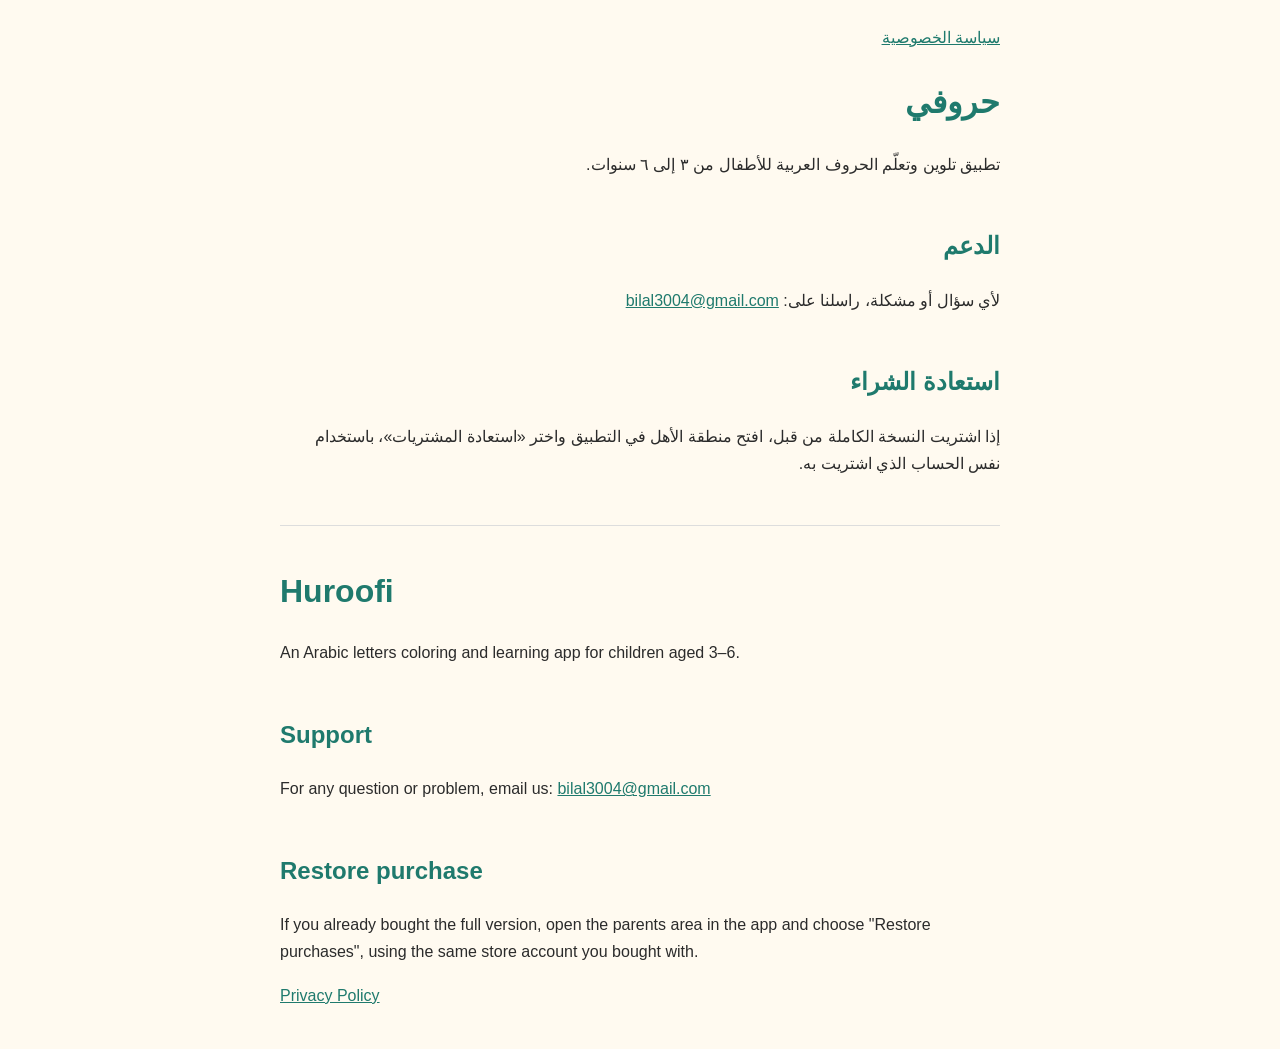
<file: index.html>
<!doctype html>
<html lang="ar" dir="rtl"><head><meta charset="utf-8"><meta name="viewport" content="width=device-width,initial-scale=1">
<title>حروفي - الدعم</title><link rel="stylesheet" href="style.css"></head><body>
<nav><a href="privacy.html">سياسة الخصوصية</a></nav>
<h1>حروفي</h1>
<p>تطبيق تلوين وتعلّم الحروف العربية للأطفال من ٣ إلى ٦ سنوات.</p>
<h2>الدعم</h2>
<p>لأي سؤال أو مشكلة، راسلنا على: <a href="mailto:bilal3004@gmail.com">bilal3004@gmail.com</a></p>
<h2>استعادة الشراء</h2>
<p>إذا اشتريت النسخة الكاملة من قبل، افتح منطقة الأهل في التطبيق واختر «استعادة المشتريات»، باستخدام نفس الحساب الذي اشتريت به.</p>
<div class="en">
<h1>Huroofi</h1>
<p>An Arabic letters coloring and learning app for children aged 3–6.</p>
<h2>Support</h2>
<p>For any question or problem, email us: <a href="mailto:bilal3004@gmail.com">bilal3004@gmail.com</a></p>
<h2>Restore purchase</h2>
<p>If you already bought the full version, open the parents area in the app and choose "Restore purchases", using the same store account you bought with.</p>
<p><a href="privacy.html">Privacy Policy</a></p>
</div>
</body></html>
</file>
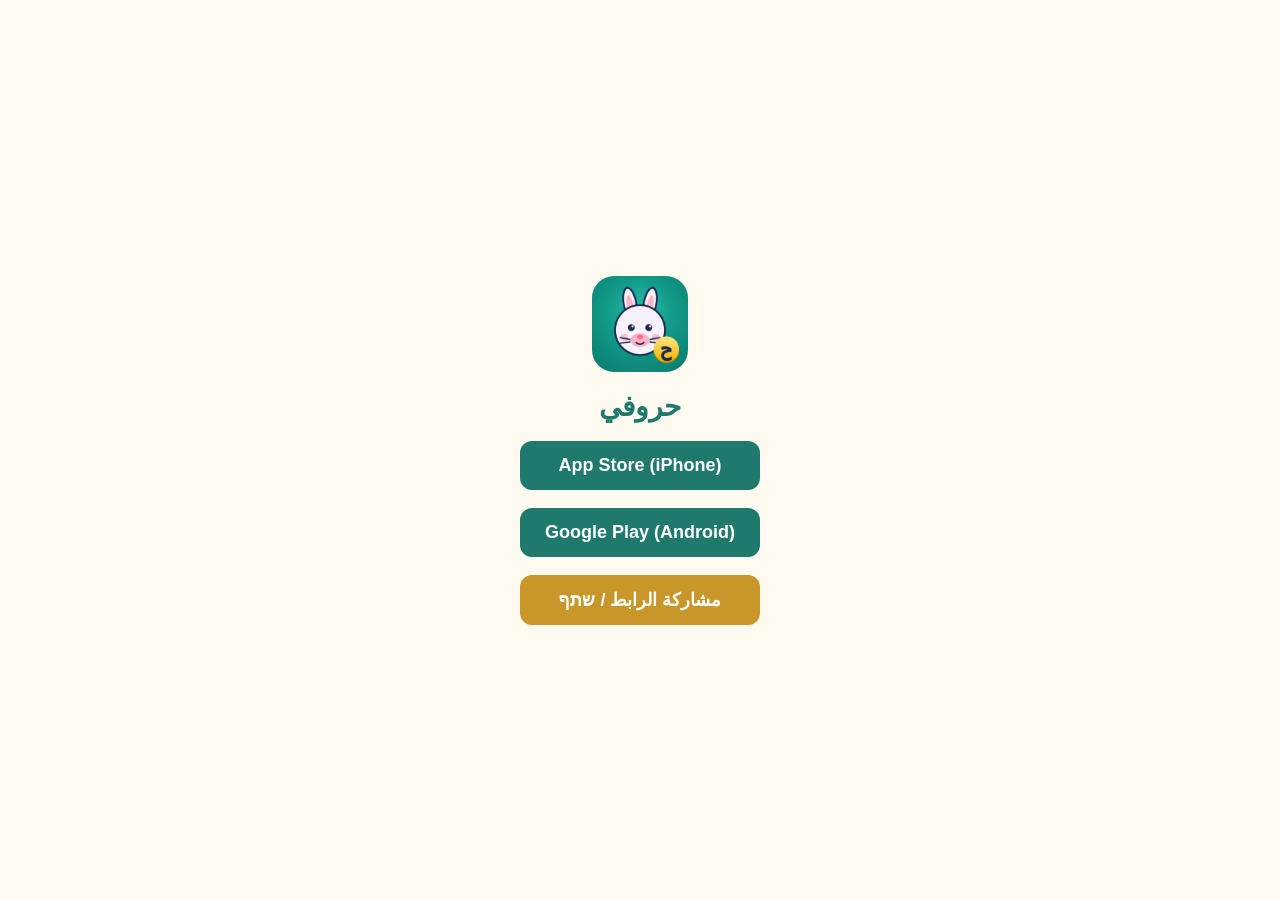
<file: get/index.html>
<!doctype html>
<html lang="ar" dir="rtl">
<head>
<meta charset="utf-8">
<meta name="viewport" content="width=device-width,initial-scale=1">
<title>حروفي – حمّل التطبيق</title>
<meta name="description" content="حروفي: تعليم الحروف العربية للأطفال – App Store و Google Play">
<meta property="og:title" content="حروفي – تعليم الحروف العربية للأطفال">
<meta property="og:image" content="https://bbadir.github.io/huroofi-site/promo/huroofi-icon.png">
<script>
(function(){
  var ios="https://apps.apple.com/app/id6818857035";
  var android="https://play.google.com/store/apps/details?id=com.belalbader.huroofi";
  if(/share/.test(location.search)) return;
  var ua=navigator.userAgent||"";
  var isIOS=/iPhone|iPad|iPod/i.test(ua)||(/Macintosh/.test(ua)&&navigator.maxTouchPoints>1);
  if(/Android/i.test(ua)) location.replace(android);
  else if(isIOS) location.replace(ios);
})();
</script>
<style>
body{margin:0;min-height:100vh;display:flex;flex-direction:column;align-items:center;justify-content:center;gap:18px;padding:24px 16px;box-sizing:border-box;font-family:-apple-system,"Segoe UI",Tahoma,Arial,sans-serif;background:#fffaf0;color:#2b2b2b;text-align:center}
img{width:96px;height:96px;border-radius:22px}
h1{margin:0;color:#1f7a6d;font-size:28px}
a.btn{display:block;width:240px;padding:14px 0;border-radius:12px;background:#1f7a6d;color:#fff;text-decoration:none;font-size:18px;font-weight:600}
</style>
</head>
<body>
<img src="../promo/huroofi-icon.png" alt="حروفي">
<h1>حروفي</h1>
<a class="btn" href="https://apps.apple.com/app/id6818857035">App Store (iPhone)</a>
<a class="btn" href="https://play.google.com/store/apps/details?id=com.belalbader.huroofi">Google Play (Android)</a>
<a class="btn" id="sh" href="#" style="background:#c9962a">مشاركة الرابط / שתף</a>
<script>
document.getElementById("sh").onclick=function(e){e.preventDefault();var u="https://bbadir.github.io/huroofi-site/get/";
if(navigator.share)navigator.share({title:"حروفي",url:u});else{navigator.clipboard&&navigator.clipboard.writeText(u);this.textContent="✓";}};
</script>
</body>
</html>
</file>
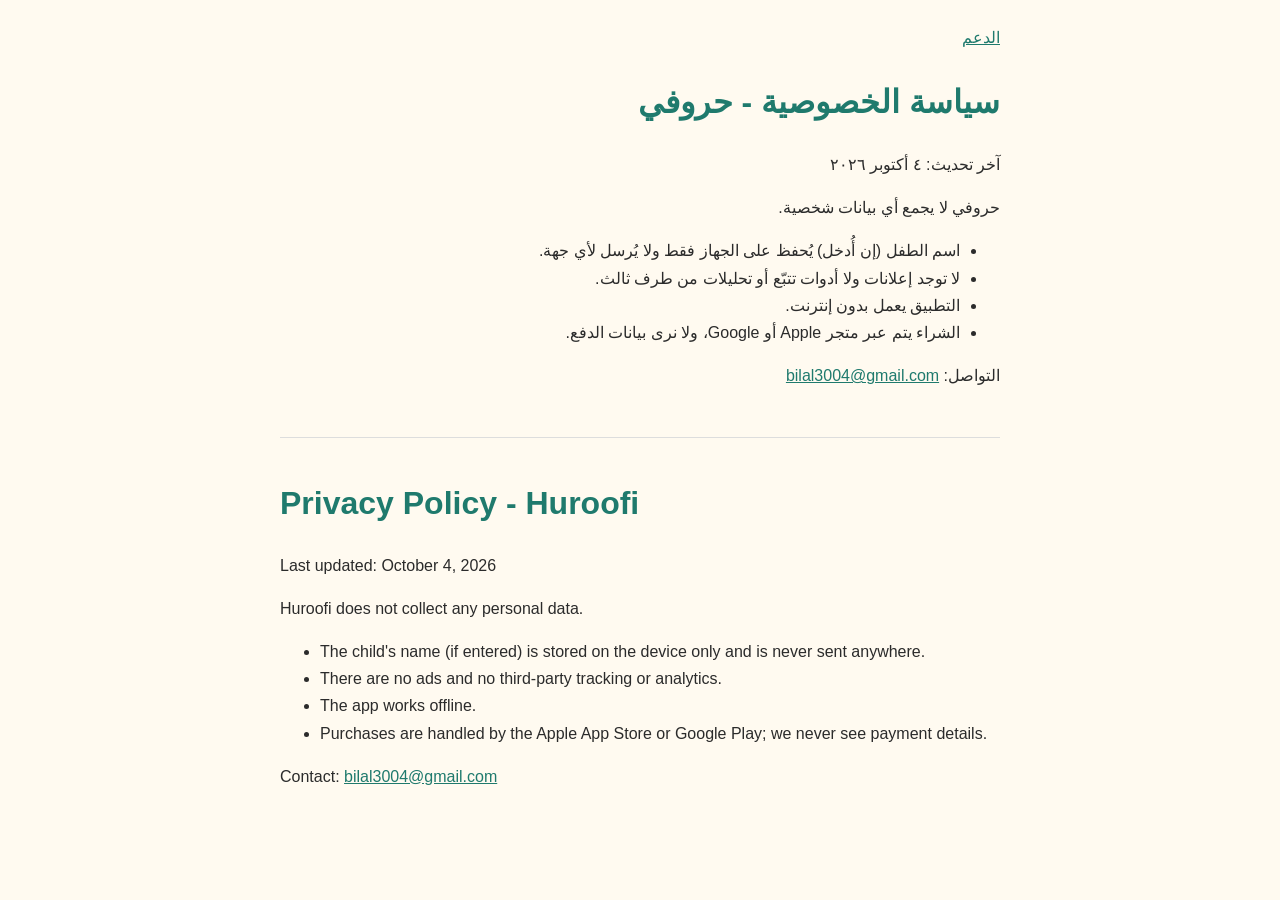
<file: privacy.html>
<!doctype html>
<html lang="ar" dir="rtl"><head><meta charset="utf-8"><meta name="viewport" content="width=device-width,initial-scale=1">
<title>حروفي - سياسة الخصوصية</title><link rel="stylesheet" href="style.css"></head><body>
<nav><a href="index.html">الدعم</a></nav>
<h1>سياسة الخصوصية - حروفي</h1>
<p>آخر تحديث: ٤ أكتوبر ٢٠٢٦</p>
<p>حروفي لا يجمع أي بيانات شخصية.</p>
<ul>
<li>اسم الطفل (إن أُدخل) يُحفظ على الجهاز فقط ولا يُرسل لأي جهة.</li>
<li>لا توجد إعلانات ولا أدوات تتبّع أو تحليلات من طرف ثالث.</li>
<li>التطبيق يعمل بدون إنترنت.</li>
<li>الشراء يتم عبر متجر Apple أو Google، ولا نرى بيانات الدفع.</li>
</ul>
<p>التواصل: <a href="mailto:bilal3004@gmail.com">bilal3004@gmail.com</a></p>
<div class="en">
<h1>Privacy Policy - Huroofi</h1>
<p>Last updated: October 4, 2026</p>
<p>Huroofi does not collect any personal data.</p>
<ul>
<li>The child's name (if entered) is stored on the device only and is never sent anywhere.</li>
<li>There are no ads and no third-party tracking or analytics.</li>
<li>The app works offline.</li>
<li>Purchases are handled by the Apple App Store or Google Play; we never see payment details.</li>
</ul>
<p>Contact: <a href="mailto:bilal3004@gmail.com">bilal3004@gmail.com</a></p>
</div>
</body></html>
</file>
<file: style.css>
body{font-family:-apple-system,"Segoe UI",Tahoma,Arial,sans-serif;max-width:720px;margin:0 auto;padding:24px 16px;line-height:1.7;color:#2b2b2b;background:#fffaf0}
h1{color:#1f7a6d}h2{color:#1f7a6d;margin-top:2em}a{color:#1f7a6d}
.en{direction:ltr;text-align:left;border-top:1px solid #ddd;margin-top:3em;padding-top:1em}
nav{margin-bottom:1.5em}
</file>
